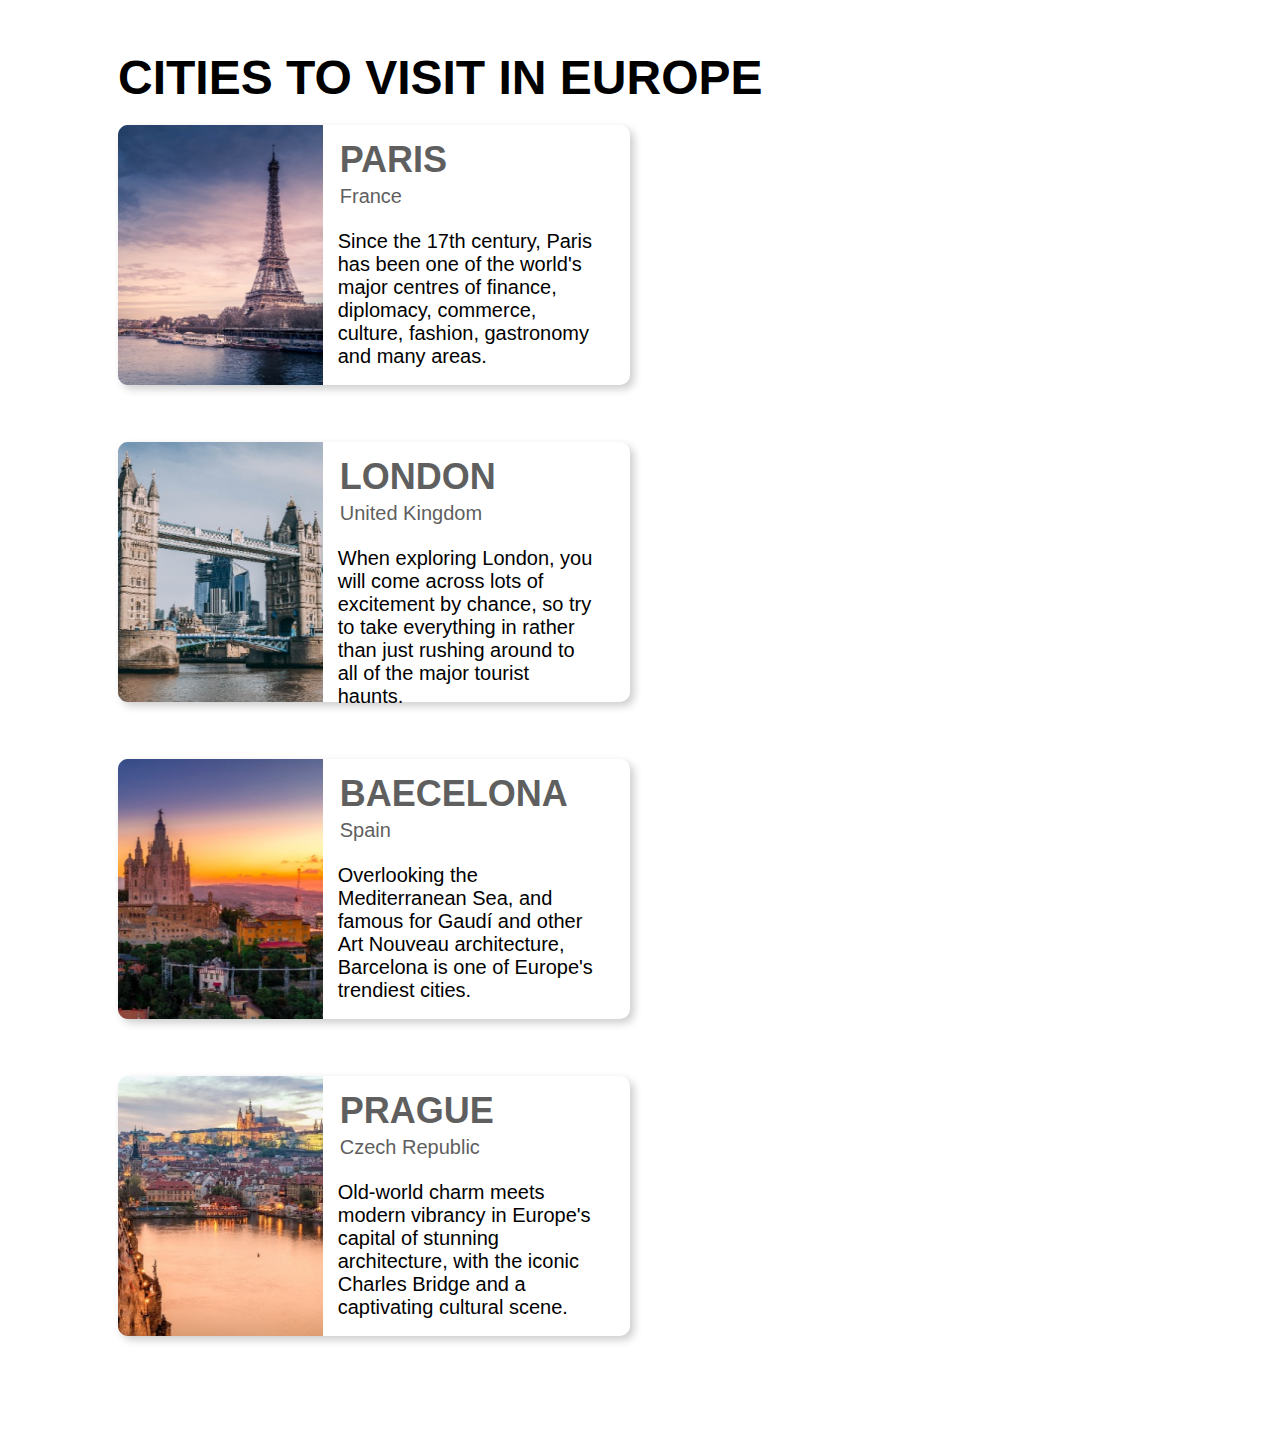
<file: index.html>
<!DOCTYPE html>
<html lang="en">

<head>
    <meta charset="UTF-8">
    <meta name="viewport" content="width=device-width, initial-scale=1.0">
    <link rel="stylesheet" href="index.css">
    <title>visit-app</title>
</head>

<div class="container">
    <h1>CITIES TO VISIT IN EUROPE</h1>

    <div class="place">
        <!-- paris -->
        <div class="country">
            <img src="images/Paris.png" alt="paris">
            <div class="about">
                <p class="name">PARIS</p>
                <p class="capital">France</p>
                <p>Since the 17th century, Paris has been one of the world's major centres of finance, diplomacy,
                    commerce, culture, fashion, gastronomy and many areas.</p>
            </div>
        </div>
        <!-- london -->
        <div class="country">
            <img src="images/London.png" alt="paris">
            <div class="about">
                <p class="name">LONDON</p>
                <p class="capital">United Kingdom</p>
                <p>When exploring London, you will come across lots of excitement by chance, so try to take everything
                    in rather than just rushing around to all of the major tourist haunts.</p>
            </div>
        </div>
        <!-- barcelona -->
        <div class="country">
            <img src="images/Barcelona.png" alt="paris">
            <div class="about">
                <p class="name">BAECELONA</p>
                <p class="capital">Spain</p>
                <p>Overlooking the Mediterranean Sea, and famous for Gaudí and other Art Nouveau architecture, Barcelona
                    is one of Europe's trendiest cities.</p>
            </div>
        </div>
        <!-- prague -->
        <div class="country">
            <img src="images/Prague.png" alt="paris">
            <div class="about">
                <p class="name">PRAGUE</p>
                <p class="capital">Czech Republic</p>
                <p>Old-world charm meets modern vibrancy in Europe's capital of stunning architecture, with the iconic
                    Charles Bridge and a captivating cultural scene.</p>
            </div>
        </div>
    </div>
</div>

</body>

</html>
</file>
<file: index.css>
/*for small screen */

h1 {
    font-size: 25px;
    font-weight: bold;
    font-family: 'Raleway', sans-serif;
}

.country {
    width: 100%;
    height: auto;
    margin-bottom: 5%;
    border-radius: 10px;
    display: flex;
    box-shadow: 4px 4px 8px rgba(0, 0, 0, 0.2);

}

img {
    width: 40%;
}

.about {
    height: 20%;
    width: 65%;
    display: flex;
    flex-direction: column;
    margin-top: 10px;
    margin-left: 5px;
    text-align: left;
    padding: 2px;
    font-family: 'Raleway', sans-serif;

}

.name {

    margin: 2px;
    color: rgba(95, 95, 95, 1);
    font-weight: bold;

}

.capital {
    margin: 2px;
    color: rgba(95, 95, 95, 1);

}

/* for desktop */
@media screen and (min-width: 768px) {
    .place {
        display: flex;
        flex-wrap: wrap;
    }

    h1 {
        font-size: 48px;
        margin-top: 20px;
        margin-left: 60px;
        margin-bottom: 20px;
    }

    .container {
        width: 90%;
        margin: 50px;

    }

    .country {
        width: 45%;
        margin-left: 60px;
        height: 260px;
    }

    img {
        width: 40%;
        height: 260px;
    }

    .about {
        padding-left: 10px;
        height: 200px;
        width: 50%;

    }

    p ,.capital{
        font-size: 20px;
    }

    .name {
        font-size: 36px;
    }
}
</file>
